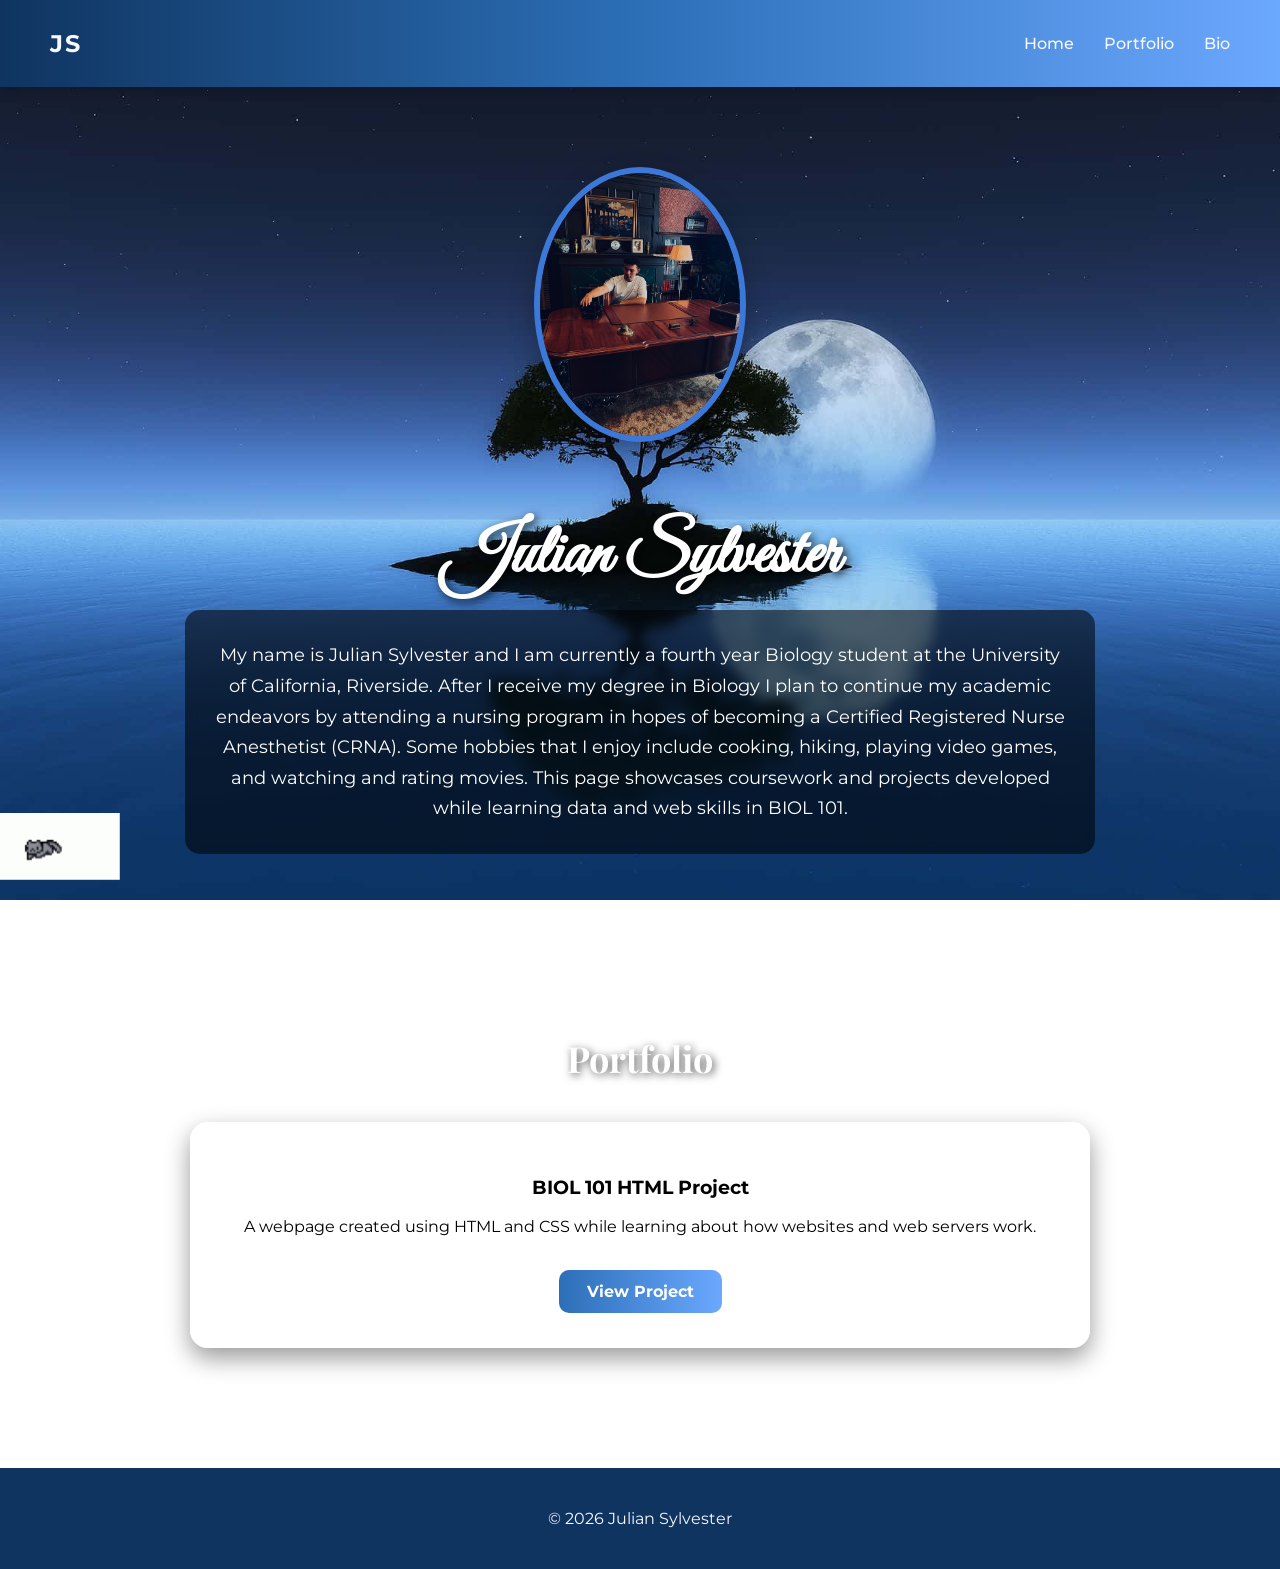
<file: index.html>
<!DOCTYPE html>
<html>

<head>

<title>Julian Sylvester</title>

<link rel="stylesheet" href="style.css">

<link href="https://fonts.googleapis.com/css2?family=Great+Vibes&family=Montserrat:wght@300;500&family=Playfair+Display:wght@500&display=swap" rel="stylesheet">

</head>

<body>

<img src="cat.gif" class="walking-cat">

<nav>

<div class="logo">JS</div>

<ul>
<li><a href="#">Home</a></li>
<li><a href="#portfolio">Portfolio</a></li>
<li><a href="#bio">Bio</a></li>
</ul>

</nav>


<header>

<img src="JulianSelfie.jpg" alt="Profile Photo">

<h1 class="name">Julian Sylvester</h1>

<p class="bio">

My name is Julian Sylvester and I am currently a fourth year Biology student at the University of California, Riverside. After I receive my degree in Biology I plan to continue my academic endeavors by attending a nursing program in hopes of becoming a Certified Registered Nurse Anesthetist (CRNA).

Some hobbies that I enjoy include cooking, hiking, playing video games, and watching and rating movies.

This page showcases coursework and projects developed while learning data and web skills in BIOL 101.

</p>

</header>


<section id="portfolio">

<h2>Portfolio</h2>

<div class="project-card">

<h3>BIOL 101 HTML Project</h3>

<p>
A webpage created using HTML and CSS while learning about how websites and web servers work.
</p>

<a class="button" href="Lecture_06.html">View Project</a>

</div>

</section>


<footer>

<p>© 2026 Julian Sylvester</p>

</footer>

</body>

</html>
</file>
<file: style.css>
body{

margin:0;

font-family:'Montserrat', sans-serif;

/* background image */

background-image: url("background.jpg");

background-size: cover;

background-position: center;

background-repeat: no-repeat;

background-attachment: fixed;

color:white;

}


/* NAVBAR */

nav{

display:flex;

justify-content:space-between;

align-items:center;

padding:18px 50px;

background:linear-gradient(90deg,#0f3460,#2c6fb7,#6ba8ff);

box-shadow:0 4px 12px rgba(0,0,0,0.2);

}

.logo{

color:ghostwhite;

font-size:24px;

font-weight:bold;

letter-spacing:2px;

}

nav ul{

list-style:none;

display:flex;

gap:30px;

}

nav a{

color:ghostwhite;

text-decoration:none;

font-weight:500;

font-size:16px;

transition:0.3s;

}

nav a:hover{

color:#d9ecff;

transform:scale(1.1);

}


/* HEADER */

header{

text-align:center;

padding:80px 20px;

}


/* PROFILE IMAGE */

header img{

width:200px;

border-radius:50%;

border:6px solid #3c78d8;

box-shadow:0 8px 25px rgba(0,0,0,0.25);

margin-bottom:20px;

}


/* CURSIVE NAME */

.name{

font-family:'Great Vibes', cursive;

font-size:70px;

color:#ffffff;

text-shadow:3px 3px 10px rgba(0,0,0,0.8);

margin-bottom:10px;

}


/* BIO TEXT */

.bio{

max-width:850px;

margin:auto;

font-size:18px;

line-height:1.7;

background:rgba(0,0,0,0.55);

padding:30px;

border-radius:15px;

backdrop-filter:blur(6px);

}


/* SECTION */

section{

max-width:900px;

margin:auto;

padding:70px 20px;

}


/* SECTION TITLE */

h2{

font-family:'Playfair Display', serif;

text-align:center;

font-size:36px;

color:white;

margin-bottom:40px;

text-shadow:2px 2px 8px rgba(0,0,0,0.7);

}


/* PORTFOLIO CARD */

.project-card{

background:rgba(255,255,255,0.85);

padding:35px;

border-radius:18px;

box-shadow:0 10px 25px rgba(0,0,0,0.4);

text-align:center;

color:black;

}


/* BUTTON */

.button{

display:inline-block;

margin-top:18px;

padding:12px 28px;

background:linear-gradient(90deg,#2c6fb7,#6ba8ff);

color:white;

text-decoration:none;

border-radius:10px;

font-weight:bold;

transition:0.3s;

}

.button:hover{

transform:scale(1.08);

background:linear-gradient(90deg,#1c3f70,#3c78d8);

}


/* FOOTER */

footer{

text-align:center;

padding:25px;

background:#0f3460;

color:ghostwhite;

margin-top:50px;

}


/* WALKING CAT ANIMATION */

.walking-cat{

position:fixed;

bottom:20px;

width:120px;

animation:walkAcross 20s linear infinite;

}

@keyframes walkAcross{

0%{left:-150px;}

100%{left:100%;}

}
</file>
